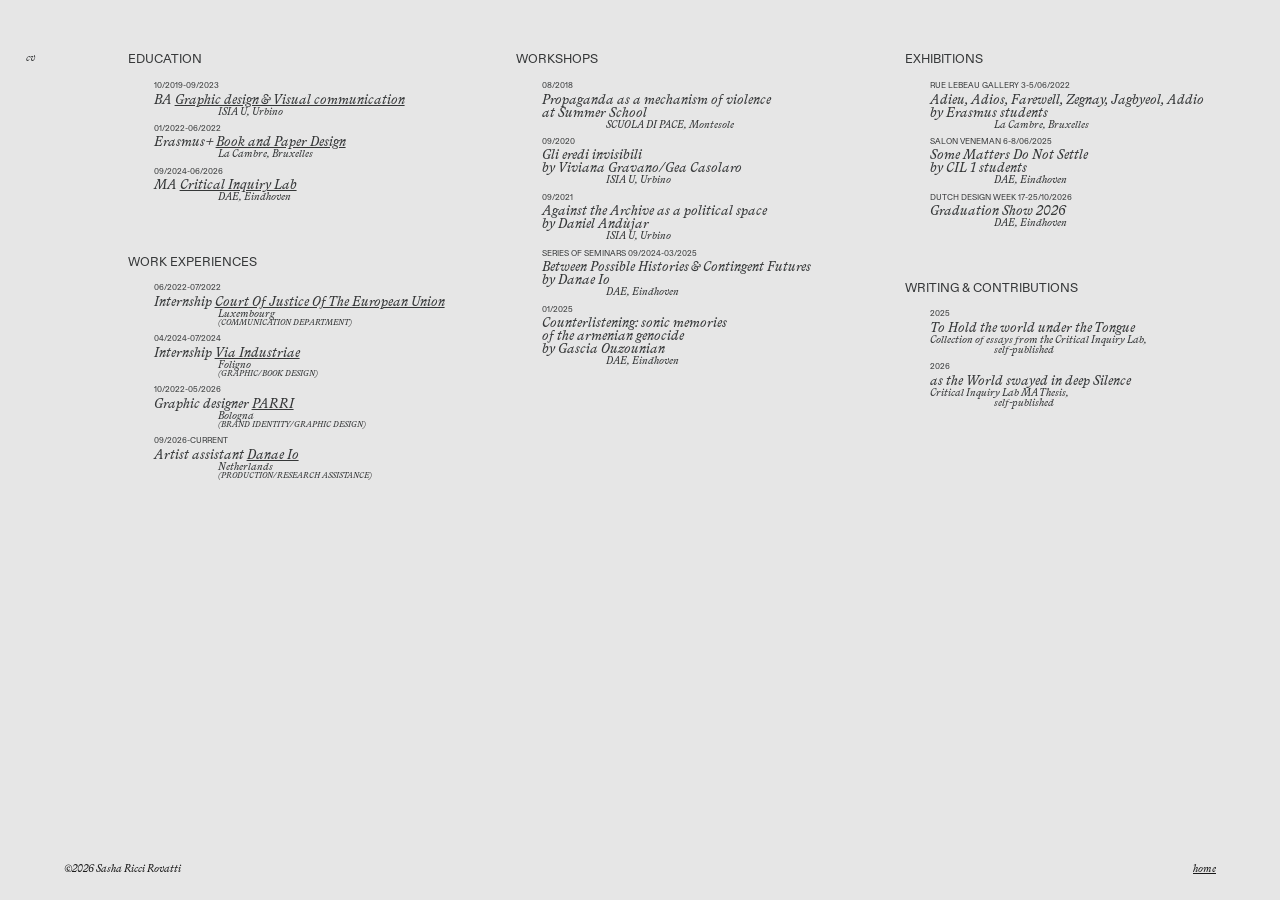
<file: bio.html>
<!--
           ▒▒▓▓▓▓▓▓▓▒▒▒         
       ▒▓▓███▓▓▓▓▓▓▒▒▒▒▒▒▒      
    ▒▓████▓▒                    
   ▓████▓▒                      
  ▓████▓     ▒▓▓████████▓▓▒     
 ▓████▓    ▓███████████████▓▒   
▒▓████▒   ▓███▓░       ▒▓████▓░ 
▒████▓   ░▓██▓           ▓████▓░
▒████▓    ▓█▓             ▓████▒
▒████▓    ▓██▒            ▓████▒
▒████▓    ▒▓██▓▓▒▒▒▒░    ▒█████▒
▒█████▓    ░▒▓▓█▓▓▒░    ▒█████▓░
 ▓█████▓               ▓██████▒ 
 ▒▓█████▓▒           ▓▓█████▓▒  
  ▒▓█████████▓▓▓▓▓█████████▓    
    ▒▓██████████████████▓▒      
        ▒▒▓▓▓▓▓▓▓▓▓▓▒▒           

©2026 Sasha Ricci Rovatti
a website by Andrea Martinelli (@carol__jpg)
https://caroljpeg.github.io/Andrea_Martinelli/index.html
-->





<!DOCTYPE html>
<html>
<head>
<meta charset = 'utf-8'/>
<meta name = 'viewport' content = 'width=device-width, initial-scale=1.0'>

<title>Sasha Ricci Rovatti</title>
<link rel = 'icon' href = 'media/icon/icon-1.png'>

<link rel = 'stylesheet'  type = 'text/css' href = 'style.css'>
</head>

<body>
<div class = 'about'>

<div class = 'cvLabel'>
<span id = 'sectionTitle'>cv</span>
</div>

<!-- column 1 -->
<div class = 'cvColumn'>
    <section class = 'cvSection'>
        <div class = 'cvHeading'>EDUCATION</div>

        <div class = 'cvList'>
            <div class = 'entry'>
                <span class = 'date'>10/2019-09/2023</span>
                <p class = 'title'><span class = 'sans'>BA</span> <a href = 'https://isiaurbino.net/'>Graphic design & Visual communication</a></p>
                <p class = 'where'>ISIA U, <i>Urbino</i></p>
            </div>

            <div class = 'entry'>
                <span class = 'date'>01/2022-06/2022</span>
                <p class = 'title'><span class = 'sans'>Erasmus+</span> <a href = 'https://www.lacambre.be/en/courses/book-and-paper-design'>Book and Paper Design</a></p>
                <p class = 'where'>La Cambre, <i>Bruxelles</i></p>
            </div>

            <div class = 'entry'>
                <span class = 'date'>09/2024-06/2026</span>
                <p class = 'title'><span class = 'sans'>MA</span> <a href = 'https://www.designacademy.nl/page/408/critical-inquiry-lab'>Critical Inquiry Lab</a></p>
                <p class = 'where'>DAE, <i>Eindhoven</i></p>
            </div>
        </div>
    </section>


    <section class = 'cvSection'>
        <div class = 'cvHeading'>WORK EXPERIENCES</div>
        
        <div class = 'cvList'>
            <div class = 'entry'>
                <span class = 'date'>06/2022-07/2022</span>
                <p class = 'title'><span class = 'sans'>Internship</span> <a href = 'https://curia.europa.eu/site/jcms/qua1_6612/en/communications-directorate'>Court Of Justice Of The European Union</a></p>
                <p class = 'where'><i>Luxembourg</i></p>
                <p class = 'tag'>(COMMUNICATION DEPARTMENT)</p>
            </div>

            <div class = 'entry'>
                <span class = 'date'>04/2024-07/2024</span>
                <p class = 'title'><span class = 'sans'>Internship</span> <a href = 'https://viaindustriae.it/en'>Via Industriae</a></p>
                <p class = 'where'><i>Foligno</i></p>
                <p class = 'tag'>(GRAPHIC/BOOK DESIGN)</p>
            </div>

            <div class = 'entry'>
                <span class = 'date'>10/2022-05/2026</span>
                <p class = 'title'><span class = 'sans'>Graphic designer</span> <a href = 'https://www.istitutoparri.eu/'>PARRI</a></p>
                <p class = 'where'><i>Bologna</i></p>
                <p class = 'tag'>(BRAND IDENTITY/GRAPHIC DESIGN)</p>
            </div>

            <div class = 'entry'>
                <span class = 'date'>09/2026-CURRENT</span>
                <p class = 'title'><span class = 'sans'>Artist assistant</span> <a href = 'https://danaep.com/main/'>Danae Io</a></p>
                <p class = 'where'><i>Netherlands</i></p>
                <p class = 'tag'>(PRODUCTION/RESEARCH ASSISTANCE)</p>
            </div>
        </div>
    </section>
</div>





<!-- column 2 -->
<div class = 'cvColumn'>
    <section class = 'cvSection'>
        <div class = 'cvHeading'>WORKSHOPS</div>
            
        <div class = 'cvList'>
            <div class = 'entry'>
                <span class = 'date'>08/2018</span>
                <p class = 'title'>Propaganda as a mechanism of violence<br class = 'lb'> at <span class = 'sans'>Summer School</span></p>
                <p class = 'where'>SCUOLA DI PACE, <i>Montesole</i></p>
            </div>

            <div class = 'entry'>
                <span class = 'date'>09/2020</span>
                <p class = 'title'>Gli eredi invisibili<br class = 'lb'> by <span class = 'sans'>Viviana Gravano/Gea Casolaro</span></p>
                <p class = 'where'>ISIA U, <i>Urbino</i></p>
            </div>

            <div class = 'entry'>
                <span class = 'date'>09/2021</span>
                <p class = 'title'>Against the Archive as a political space<br class = 'lb'> by <span class = 'sans'>Daniel Andùjar</span></p>
                <p class = 'where'>ISIA U, <i>Urbino</i></p>
            </div>

            <div class = 'entry'>
                <span class = 'date'>SERIES OF SEMINARS 09/2024-03/2025</span>
                <p class = 'title'>Between Possible Histories & Contingent Futures<br class = 'lb'> by <span class = 'sans'>Danae Io</span></p>
                <p class = 'where'>DAE, <i>Eindhoven</i></p>
            </div>

            <div class = 'entry'>
                <span class = 'date'>01/2025</span>
                <p class = 'title'>Counterlistening: sonic memories<br class = 'lb'> of the armenian genocide<br class = 'lb'> by <span class = 'sans'>Gascia Ouzounian</span></p>
                <p class = 'where'>DAE, <i>Eindhoven</i></p>
            </div>
        </div>
    </section>
</div>





<!-- column 3 -->
<div class = 'cvColumn'>
    <section class = 'cvSection'>
        <div class = 'cvHeading'>EXHIBITIONS</div>

        <div class = 'cvList'>
            <div class = 'entry'>
                <span class = 'date'>RUE LEBEAU GALLERY 3-5/06/2022</span>
                <p class = 'title'>Adieu, Adios, Farewell, Zegnay, Jagbyeol, Addio<br class = 'lb'> by <span class = 'sans'>Erasmus students</span></p>
                <p class = 'where'>La Cambre, <i>Bruxelles</i></p>
            </div>

            <div class = 'entry'>
                <span class = 'date'>SALON VENEMAN 6-8/06/2025</span>
                <p class = 'title'>Some Matters Do Not Settle<br class = 'lb'> by <span class = 'sans'>CIL 1 students</span></p>
                <p class = 'where'>DAE, <i>Eindhoven</i></p>
            </div>

            <div class = 'entry'>
                <span class = 'date'>DUTCH DESIGN WEEK 17-25/10/2026</span>
                <p class = 'title'>Graduation Show 2026</p>
                <p class = 'where'>DAE, <i>Eindhoven</i></p>
            </div>
        </div>
    </section>


    <section class = 'cvSection'>
        <div class = 'cvHeading'>WRITING & CONTRIBUTIONS</div>

        <div class = 'cvList'>
            <div class = 'entry'>
                <span class = 'date'>2025</span>
                <p class = 'title'>To Hold the world under the Tongue</p>
                <p class = 'note'>Collection of essays from the Critical Inquiry Lab,</p>
                <p class = 'where'><i>self-published</i></p>
            </div>

            <div class = 'entry'>
                <span class = 'date'>2026</span>
                <p class = 'title'>as the World swayed in deep Silence</p>
                <p class = 'note'>Critical Inquiry Lab MA Thesis,</p>
                <p class = 'where'><i>self-published</i></p>
            </div>
        </div>
    </section>
</div>

</div>

<div class = 'footer'>©2026 Sasha Ricci Rovatti</div>
<div class = 'footer2'>
    <a href = 'landingPage.html' style = 'color: white;'>home</a>
</div>
</body>
</html>
</file>
<file: style.css>
/*
           ▒▒▓▓▓▓▓▓▓▒▒▒         
       ▒▓▓███▓▓▓▓▓▓▒▒▒▒▒▒▒      
    ▒▓████▓▒                    
   ▓████▓▒                      
  ▓████▓     ▒▓▓████████▓▓▒     
 ▓████▓    ▓███████████████▓▒   
▒▓████▒   ▓███▓░       ▒▓████▓░ 
▒████▓   ░▓██▓           ▓████▓░
▒████▓    ▓█▓             ▓████▒
▒████▓    ▓██▒            ▓████▒
▒████▓    ▒▓██▓▓▒▒▒▒░    ▒█████▒
▒█████▓    ░▒▓▓█▓▓▒░    ▒█████▓░
 ▓█████▓               ▓██████▒ 
 ▒▓█████▓▒           ▓▓█████▓▒  
  ▒▓█████████▓▓▓▓▓█████████▓    
    ▒▓██████████████████▓▒      
        ▒▒▓▓▓▓▓▓▓▓▓▓▒▒          

©2026 Andrea Martinelli
a website by Andrea Martinelli (@carol__jpg)
https://caroljpeg.github.io/Andrea_Martinelli/index.html
*/





/*Fonts*/
@font-face {
  font-family: 'sansSerif';
  src: url('media/typefaces/ABCDiatype-Regular-Trial.otf') format('opentype');
}
@font-face {
  font-family: 'sansSerifItalic';
  src: url('media/typefaces/ABCDiatype-RegularItalic-Trial.otf') format('opentype');
}
@font-face {
  font-family: 'serif';
  src: url('media/typefaces/BradfordLL-Book.otf') format('opentype');
}
@font-face {
  font-family: 'serifItalic';
  src: url('media/typefaces/BradfordLL-BookItalic.otf') format('opentype');
}
@font-face {
  font-family: 'trattarello';
  src: url('media/typefaces/Trattatello.ttf') format('truetype');
}





html,
body {
  margin: 0;
  padding: 0;
  font-size: 0.8vw;
  overscroll-behavior-y: none;

  cursor: crosshair;
}

:root {
  --header: 22vw;
  --headerPadding: 0vw;
  --gradientHeight: 5vw;
}

.landingPage {
  padding-top: calc(var(--header) - var(--headerPadding));
}

a {
  font-family: 'serifItalic';
  color: #353738;
  text-decoration: underline;
}

a:hover {
  color: white;
  background-color: #353738;
}

p {
  margin: 0;
}





.landingPage::before {
  content: '';
  position: fixed;
  top: 0;
  left: 0;
  width: 100%;
  height: var(--gradientHeight);
  background: linear-gradient(
    rgba(255, 255, 255, 1),
    rgba(230, 230, 230, 0)
  );
  z-index: 1;
  pointer-events: none;
}

.header {
  position: fixed;
  top: 0;
  left: 0;
  z-index: 0;
  display: flex;
  width: 100%;
  height: var(--header);
  padding-top: 4vw;
  padding-bottom: var(--headerPadding);
  padding-left: 2vw;
  padding-right: 2vw;
  box-sizing: border-box;
  overflow: hidden;

  background-color: rgba(230, 230, 230, 1);
}

.header::after {
  content: '';
  position: absolute;
  bottom: 0;
  left: 0;
  width: 100%;
  height: var(--gradientHeight);
  background: linear-gradient(
    rgba(230, 230, 230, 1),
    rgba(255, 255, 255, 1)
  );
  z-index: -1;
  pointer-events: none;
}

.headerSection {
  position: relative;
  width: 5vw;
  height: 100%;
}

#sectionTitle {
  font-family: 'SerifItalic';
  color: #353738;
  text-transform: lowercase;
}

.projects {
  position: relative;
  width: 25vw;
  height: 100%;
}

.projectSelector {
  cursor: pointer;
  width: fit-content;
  margin-bottom: 0.5vw;

  font-family: 'sansSerif';
  text-decoration: underline;
  color: #353738;
}

.projectSelector:hover {
  color: white;
  background-color: #353738;
}

.bio {
  position: relative;
  width: 45vw;
  height: 100%;
  margin-right: 5vw;

  font-family: 'sansSerif';
  text-indent: 5vw;
  color: #353738;

  overflow-y: scroll;
  scrollbar-width: none;
}

.contacts {
  position: relative;
  width: 20vw;
  height: 100%;

  font-family: 'sansSerif';
  color: #353738;
}

#contact {
  font-family: sans-serif;
  color: #353738;
}

#contact:hover {
  color: white;
  background-color: #353738;
}





.about {
  position: absolute;
  top: 0;
  left: 0;
  width: 100%;
  min-height: 100vh;
  box-sizing: border-box;
  padding: 4vw 2vw 8vw 2vw;

  display: grid;
  grid-template-columns: 5vw 1fr 1fr 1fr;
  column-gap: 3vw;
  align-items: start;

  font-family: 'sansSerif';
  text-indent: 0;
  color: #353738;
  background-color: rgba(230, 230, 230, 1);
}


.about #sectionTitle {
  font-family: 'serifItalic';
  color: #353738;
}

.cvSection + .cvSection {
  margin-top: 4vw;
}

.cvHeading {
  margin: 0 0 1vw;
  font-family: 'sansSerif';
  font-weight: normal;
  font-size: 1vw;
  color: #353738;
}

.cvList {
  margin: 0;
  padding: 0;
  list-style: none;
}

.entry {
  position: relative;
  padding-left: 2vw;
  margin-bottom: 0.5vw;
}

.date {
  display: block;
  margin-bottom: 0.2vw;
  font-family: 'sansSerif';
  font-size: 0.8em;
  color: #353738;
}

.title {
  font-family: 'serifItalic';
  font-size: 1.3rem;
  color: #353738;
}

.title .sans {
  font-family: 'serifItalic';
}

.where {
  padding-left: 5vw;
  font-family: 'serifItalic';
  font-size: 1rem;
  color: #353738;
}

.where i {
  font-family: 'serifItalic';
  font-style: normal;
}

.tag {
  padding-left: 5vw;
  font-family: 'serifItalic';
  font-size: 0.8em;
  color: #353738;
}

.note {
  font-family: 'serifItalic';
  font-size: 1rem;
}





/*view (scroll over the header)*/
.view::before {
  content: '';
  position: absolute;
  top: calc(-1 * var(--gradientHeight));
  left: 0;
  width: 100%;
  height: var(--gradientHeight);
  background: linear-gradient(
    rgba(230, 230, 230, 0),
    rgba(255, 255, 255, 1)
  );
  z-index: 0;
  pointer-events: none;
}

.view {
  --band: 10vw;
  --gap: 5vw;

  display: none;
  position: relative;
  z-index: 1;
  width: 100%;
  padding: calc(var(--gradientHeight)) 2vw;
  box-sizing: border-box;

  background-color: rgba(230, 230, 230, 1);
}

.view.active {
  display: flex;
}

.view::after {
  content: '';
  position: absolute;
  top: 0;
  left: 0;
  width: 100%;
  height: var(--gradientHeight);
  background: linear-gradient(
    rgba(255, 255, 255, 1),
    rgba(230, 230, 230, 1)
  );
  z-index: 0;
  pointer-events: none;
}





.footer {
  position: fixed;
  z-index: 2;
  left: 5vw;
  bottom: 2vw;

  font-family: 'serifItalic';

  color: white;
  mix-blend-mode: difference;
}

.footer2 {
  position: fixed;
  z-index: 2;
  right: 5vw;
  bottom: 2vw;

  font-family: 'serifItalic';
  text-align: right;

  color: white;
  mix-blend-mode: difference;
}





.landingProject {
  padding: 0;
  margin-top: calc(-1 * var(--gradientHeight));
  height: calc(100vh - var(--header) + var(--gradientHeight));
  height: calc(100dvh - var(--header) + var(--gradientHeight));
  z-index: -1;
  overflow: hidden;
  cursor: crosshair;
  touch-action: none;
}

.landingProject::before,
.landingProject::after {
  display: none;
}

.landingProject img {
  display: block;
  width: 100%;
  height: 100%;
  object-fit: cover;
  user-select: none;
  -webkit-user-drag: none;
}

body:has(.landingProject.active) .header {
  background: linear-gradient(
    rgba(230, 230, 230, 1) calc(100% - var(--gradientHeight)),
    rgba(230, 230, 230, 0) 100%
  );
}

body:has(.landingProject.active) .header::after {
  display: none;
}

.projectPage {
  display: grid;
  grid-template-columns: 30vw 1fr;
  column-gap: 5vw;
  width: 100%;
}


/* left column */
.projectInfo {
  align-self: start;
  position: sticky;
  top: var(--gradientHeight);

  font-family: 'sansSerif';
  color: #353738;
}

.projectTitle {
  font-family: 'trattarello';
  font-weight: normal;
  font-size: 1.5vw;
  text-transform: capitalize;

  color: #353738;
}

.metaRow {
  display: flex;
}

.metaRow dt {
  width: 5vw;
  font-family: 'serifItalic';
  color: #353738;
}

.metaRow dd {
  margin-left: 0;
}

.projectAbstract {
    text-indent: 5vw;
}


/* right column */
.projectMedia {
  display: flex;
  flex-direction: column;
}

.mediaRow {
  display: flex;
}

.mediaRow .mediaItem {
  flex: 1;
}

.mediaItem {
  margin: 0;
}

.mediaItem img,
.mediaItem video {
  display: block;
  width: 100%;
  height: auto;
}

.mediaItem figcaption {
  margin-top: 0.5vw;
  font-family: 'sansSerifItalic';
  font-size: 0.8em;
  color: #353738;
}










@media (max-width: 768px) {

html,
body {
  font-size: 2vw;
}

:root {
  --header: 90vw;
  --gradientHeight: 10vw;
}

.header {
  display: grid;
  grid-template-columns: 10vw 1fr;
  grid-template-rows: auto auto 1fr;
  column-gap: 2vw;
  row-gap: 4vw;
  padding-top: 9vw;
  padding-left: 5vw;
  padding-right: 5vw;
}

.headerSection {
  width: auto;
  height: auto;
}

.header > :nth-child(3) { grid-row: 1; grid-column: 1; }
.header > :nth-child(4) { grid-row: 1; grid-column: 2; }

.header > :nth-child(5) { grid-row: 2; grid-column: 1; }
.header > :nth-child(6) { grid-row: 2; grid-column: 2; }

.header > :nth-child(1) { grid-row: 3; grid-column: 1; }
.header > :nth-child(2) { grid-row: 3; grid-column: 2; }

.bio {
  width: auto;
  height: 100%;
  margin-right: 0;
  text-indent: 0;
}

.contacts {
  width: auto;
  height: auto;
}

.projects {
  width: auto;
  height: 100%;
  min-height: 0;
  overflow-y: auto;
  scrollbar-width: none;
}

.projectSelector {
  margin-bottom: 2vw;
}

.contacts {
  width: auto;
  height: 100%;
}

.projectPage {
  grid-template-columns: 1fr;
  row-gap: 8vw;
  column-gap: 2vw;
}

.projectInfo {
  position: static;
}

.projectTitle {
  font-size: 3vw;
}

.metaRow dd {
  margin-left: 2vw;
}

.metaRow dt {
  width: 12vw;
  flex-shrink: 0;
}

.projectAbstract {
  text-indent: 14vw;
}





.about {
  display: block;
  padding: 10vw 5vw 20vw 20vw;
}

.about #sectionTitle {
  display: block;
  margin-bottom: 5vw;
}

.cvHeading {
  font-size: 4vw;
}

.entry {
  padding-left: 10vw;
  margin-bottom: 2vw;
}

.where,
.tag {
  padding-left: 14vw;
}

.date {
  margin-bottom: 0.5vw;
}
}
</file>
